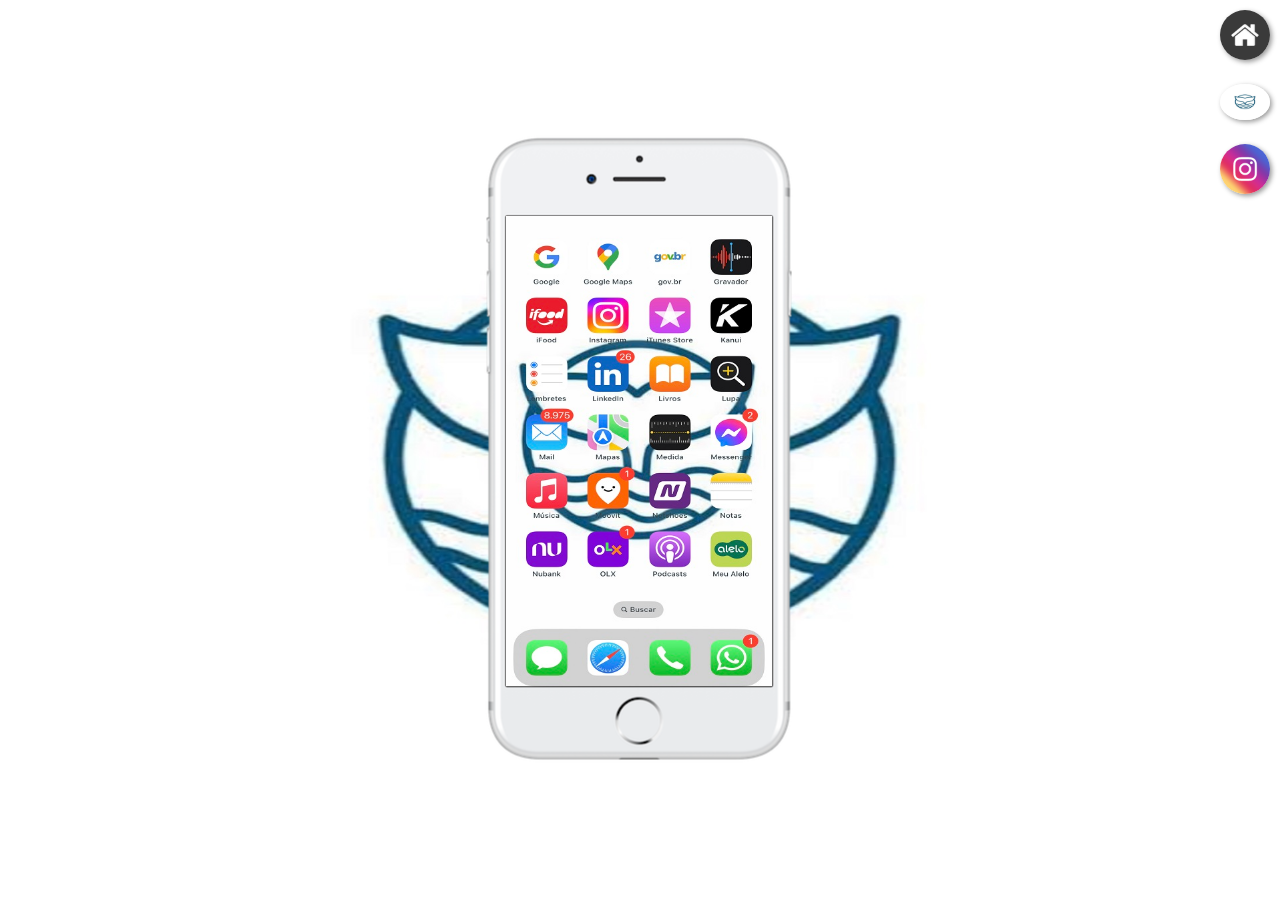
<file: index.html>
<!DOCTYPE html>
<html lang="pt-br">
<head>
    <meta charset="UTF-8">
    <meta name="viewport" content="width=device-width, initial-scale=1.0">
    <link rel="shortcut icon" href="imagens/icon.jpg" type="image/x-icon">
    <link rel="stylesheet" href="estilos/style.css">
    <title>Sereia do Cerrado</title>
</head>
<body>
    <main>
        <section id="telefone">
            <iframe src="home.html" name="tela" id="tela" frameborder="0">Seu navegado não é compatível</iframe>
        </section>
        <section id="redes-sociais">
            <a href="home.html" target="tela"><img src="imagens/logo-home.jpg" alt="home"> </a><br>
            <a href="Sitesereiadocerrado.html" target="tela"><img src="imagens/logo.JPG" alt="Sitesereiadocerrado"></a><br>
            <a href="instagram.html" target="tela"><img src="imagens/logo-instagram.jpg" alt="Instagram"></a><br>
        </section>
    </main>
</body>
</html>
</file>
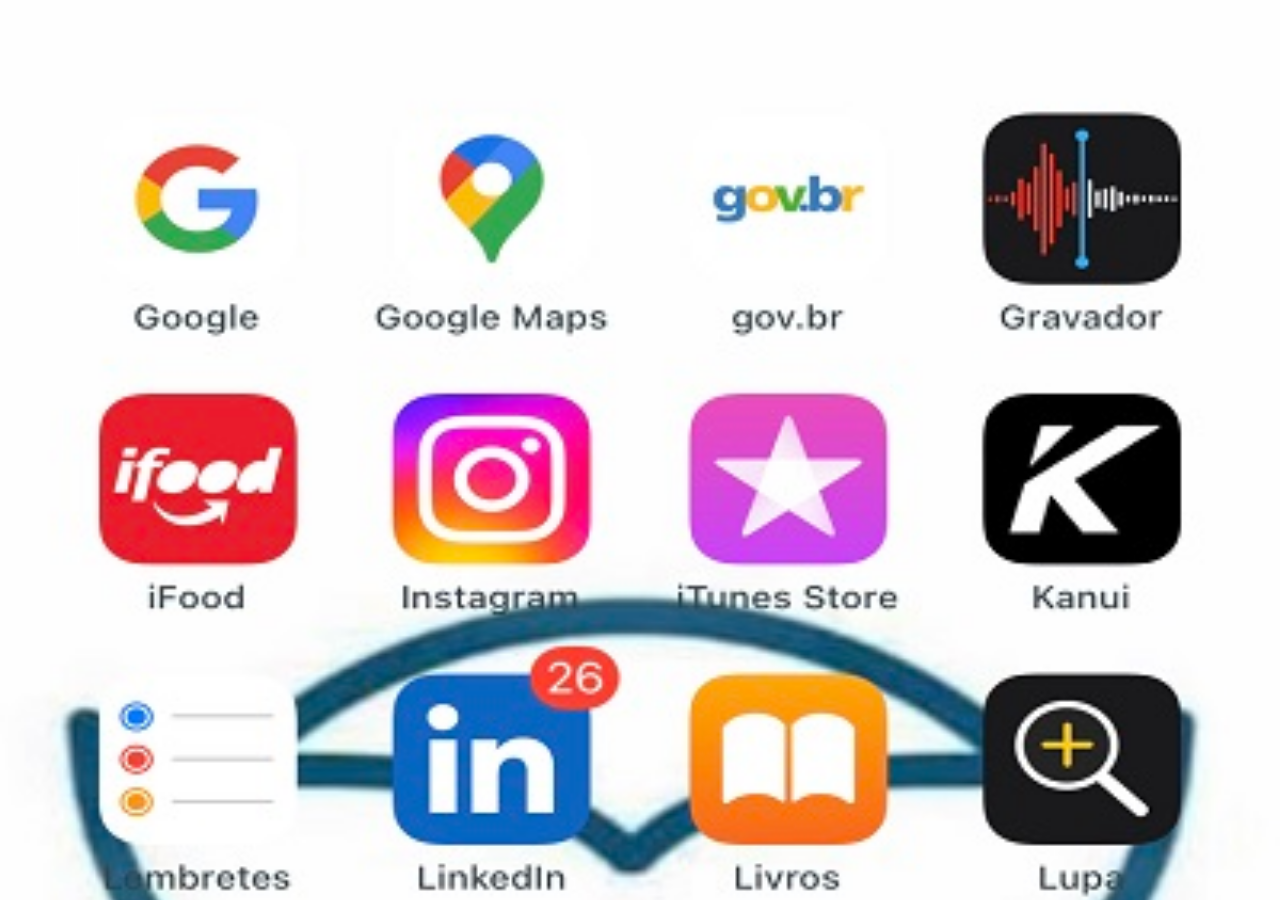
<file: home.html>
<!DOCTYPE html>
<html lang="pt-br">
<head>
    <meta charset="UTF-8">
    <meta name="viewport" content="width=device-width, initial-scale=1.0">
    <title>Home</title>
</head>
<style>
    * {
        margin: 0px;
        padding: 0px;
    }

    body {
        width: 100vw;
        height: 100vh;
        background: black url('imagens/tela.home.jpg') no-repeat top center;
        background-size: cover;
    }
</style>
<body>
  
</body>
</html>
</file>
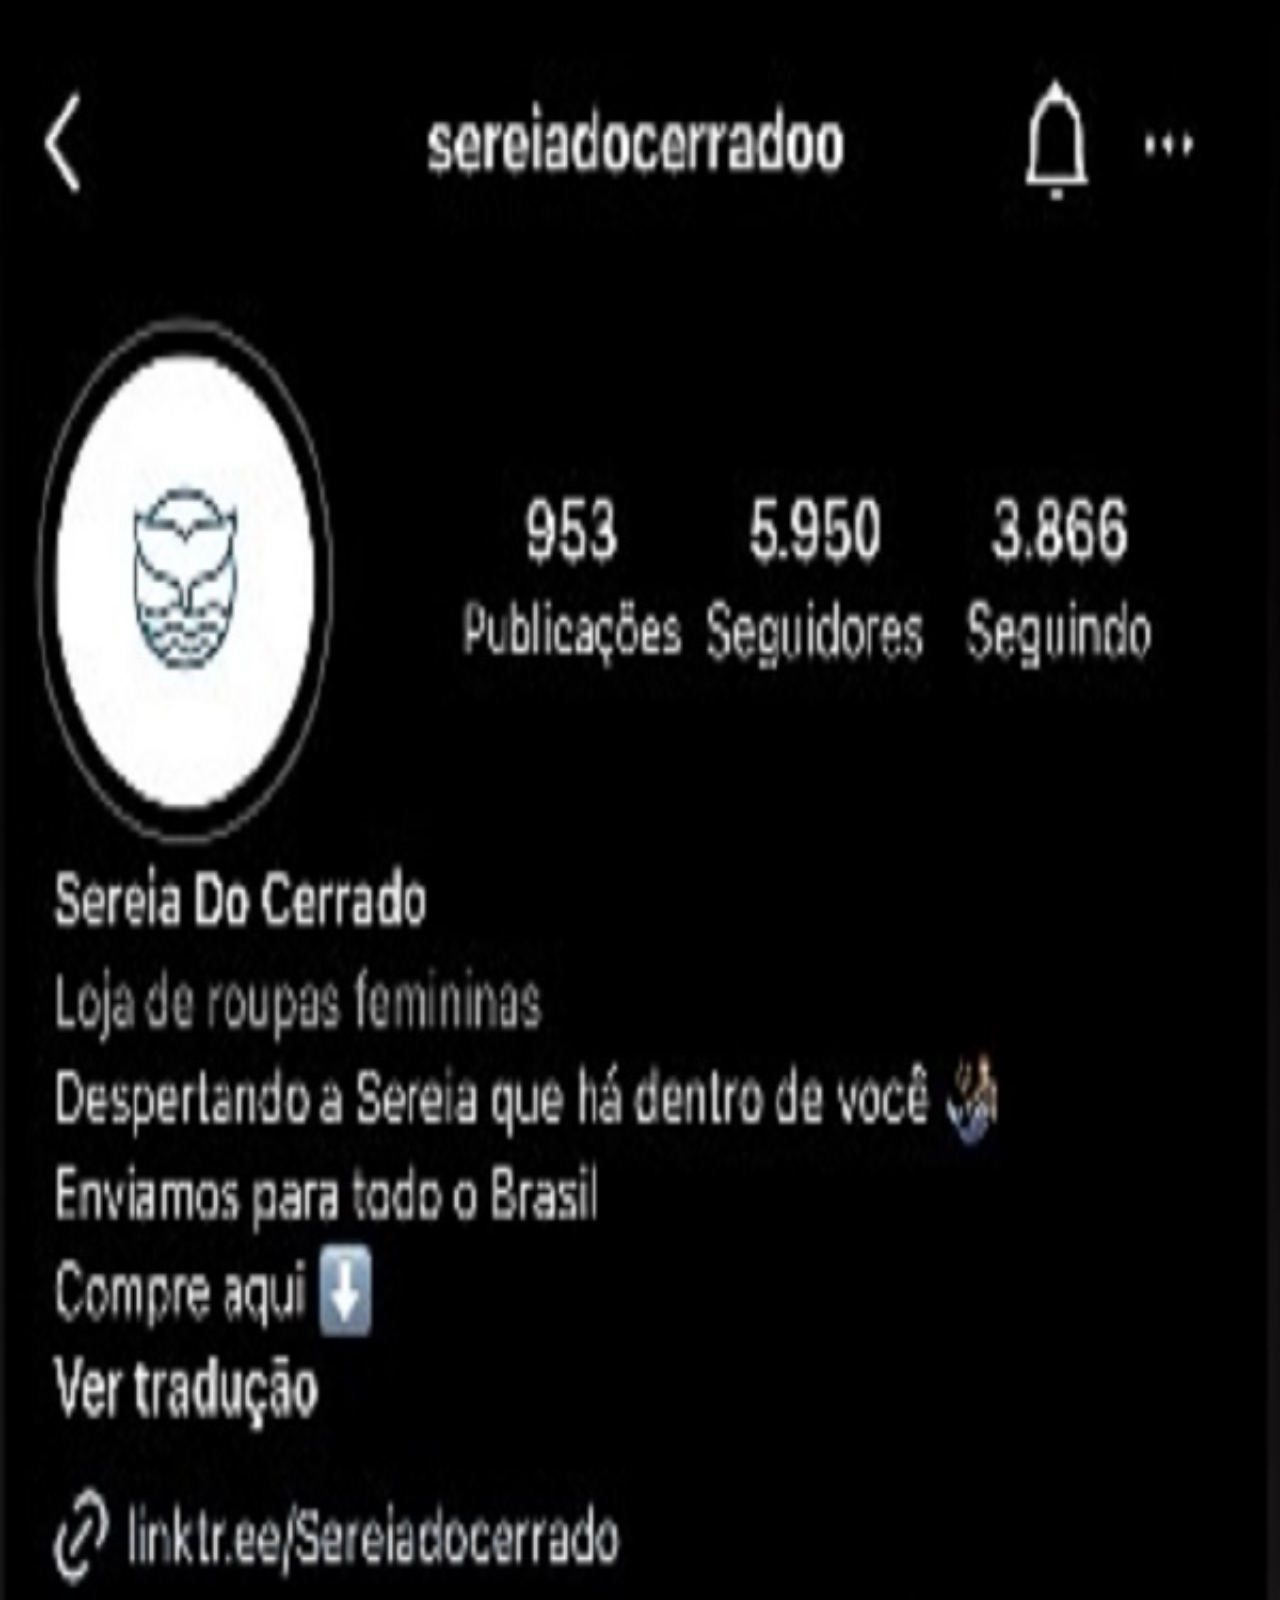
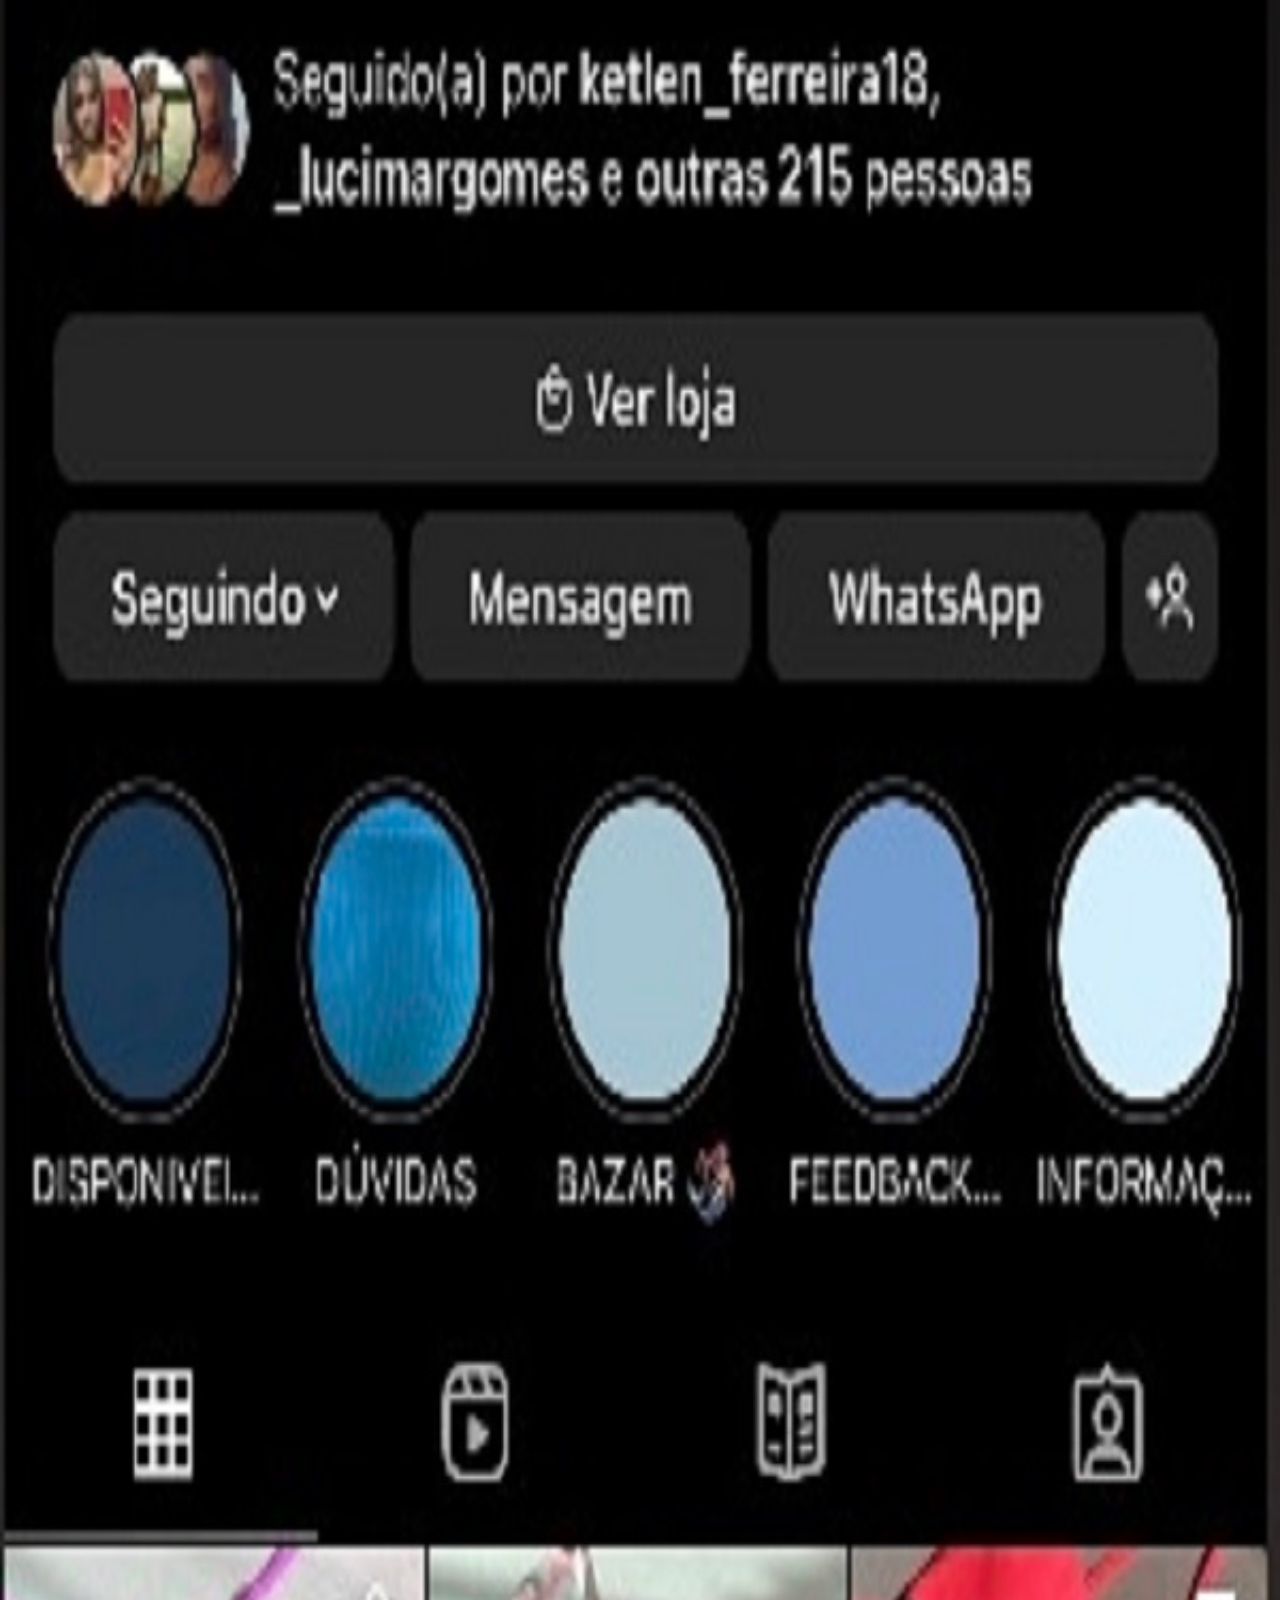
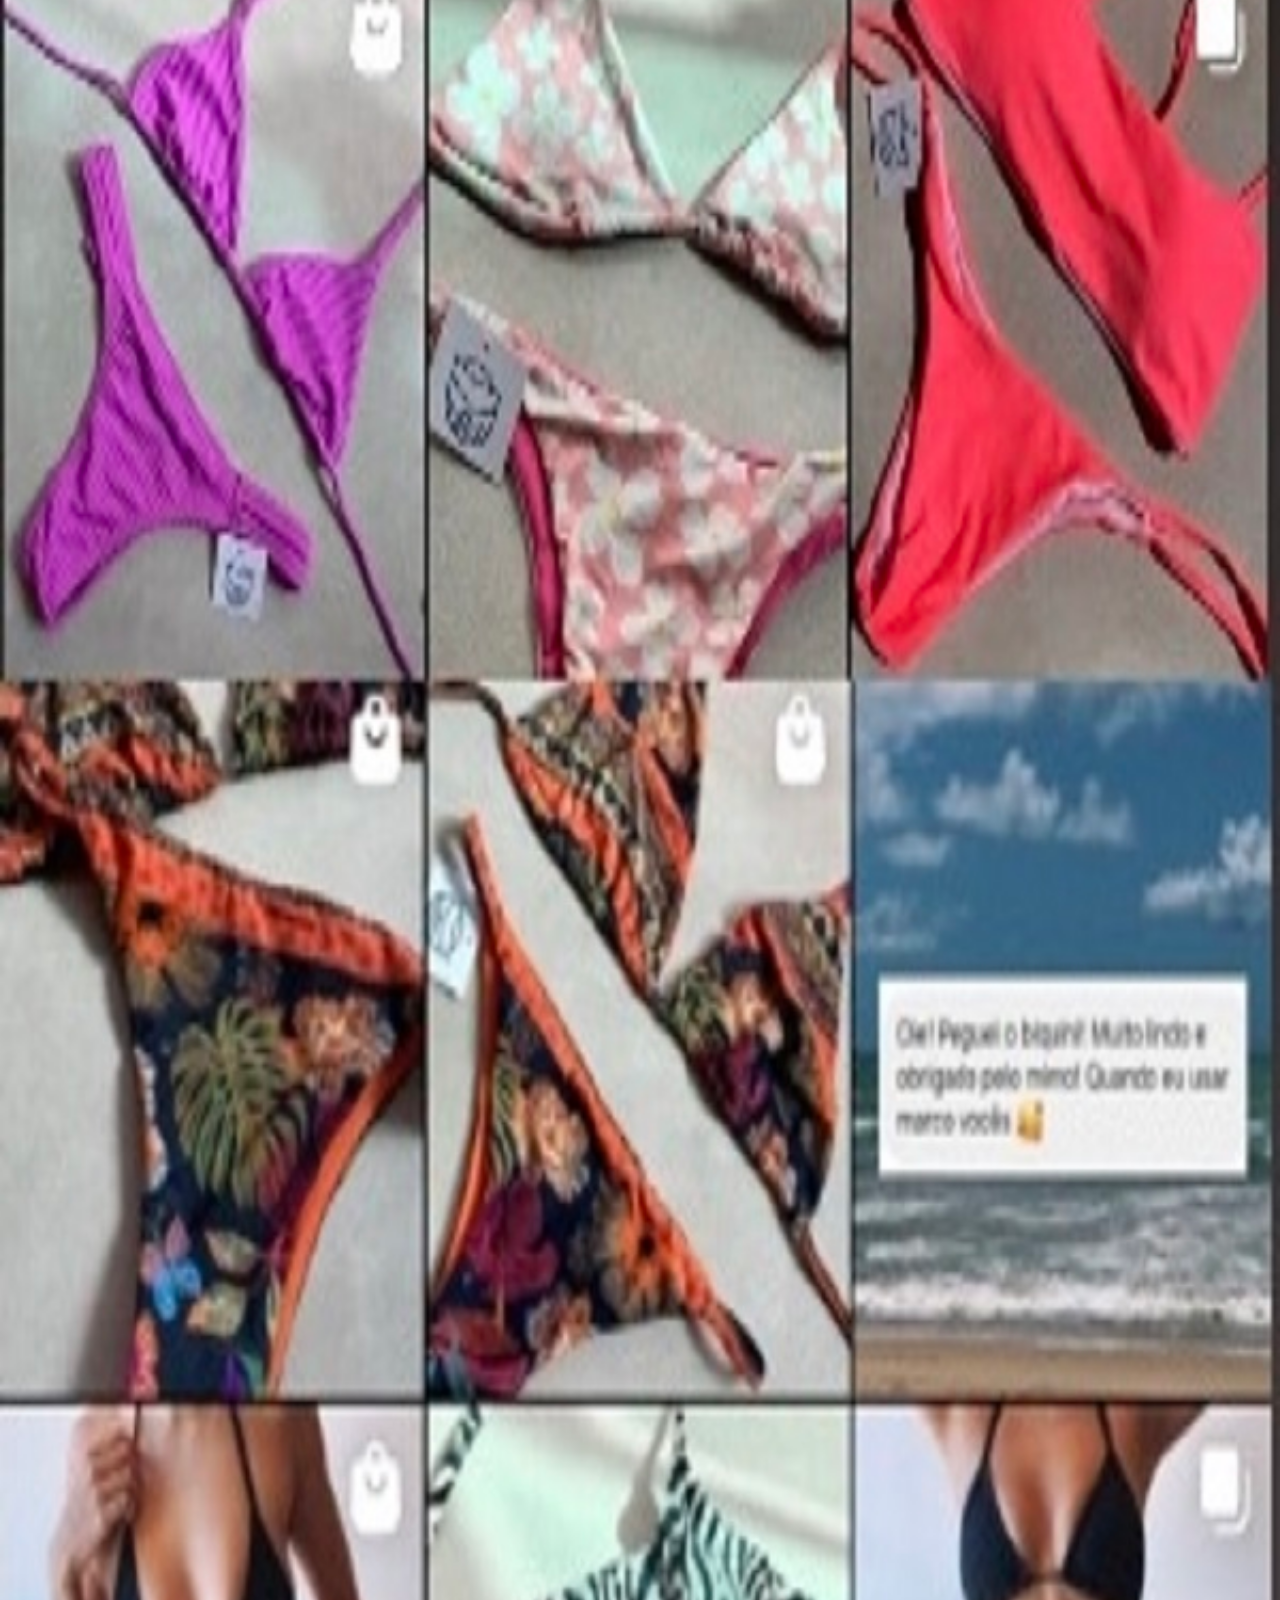
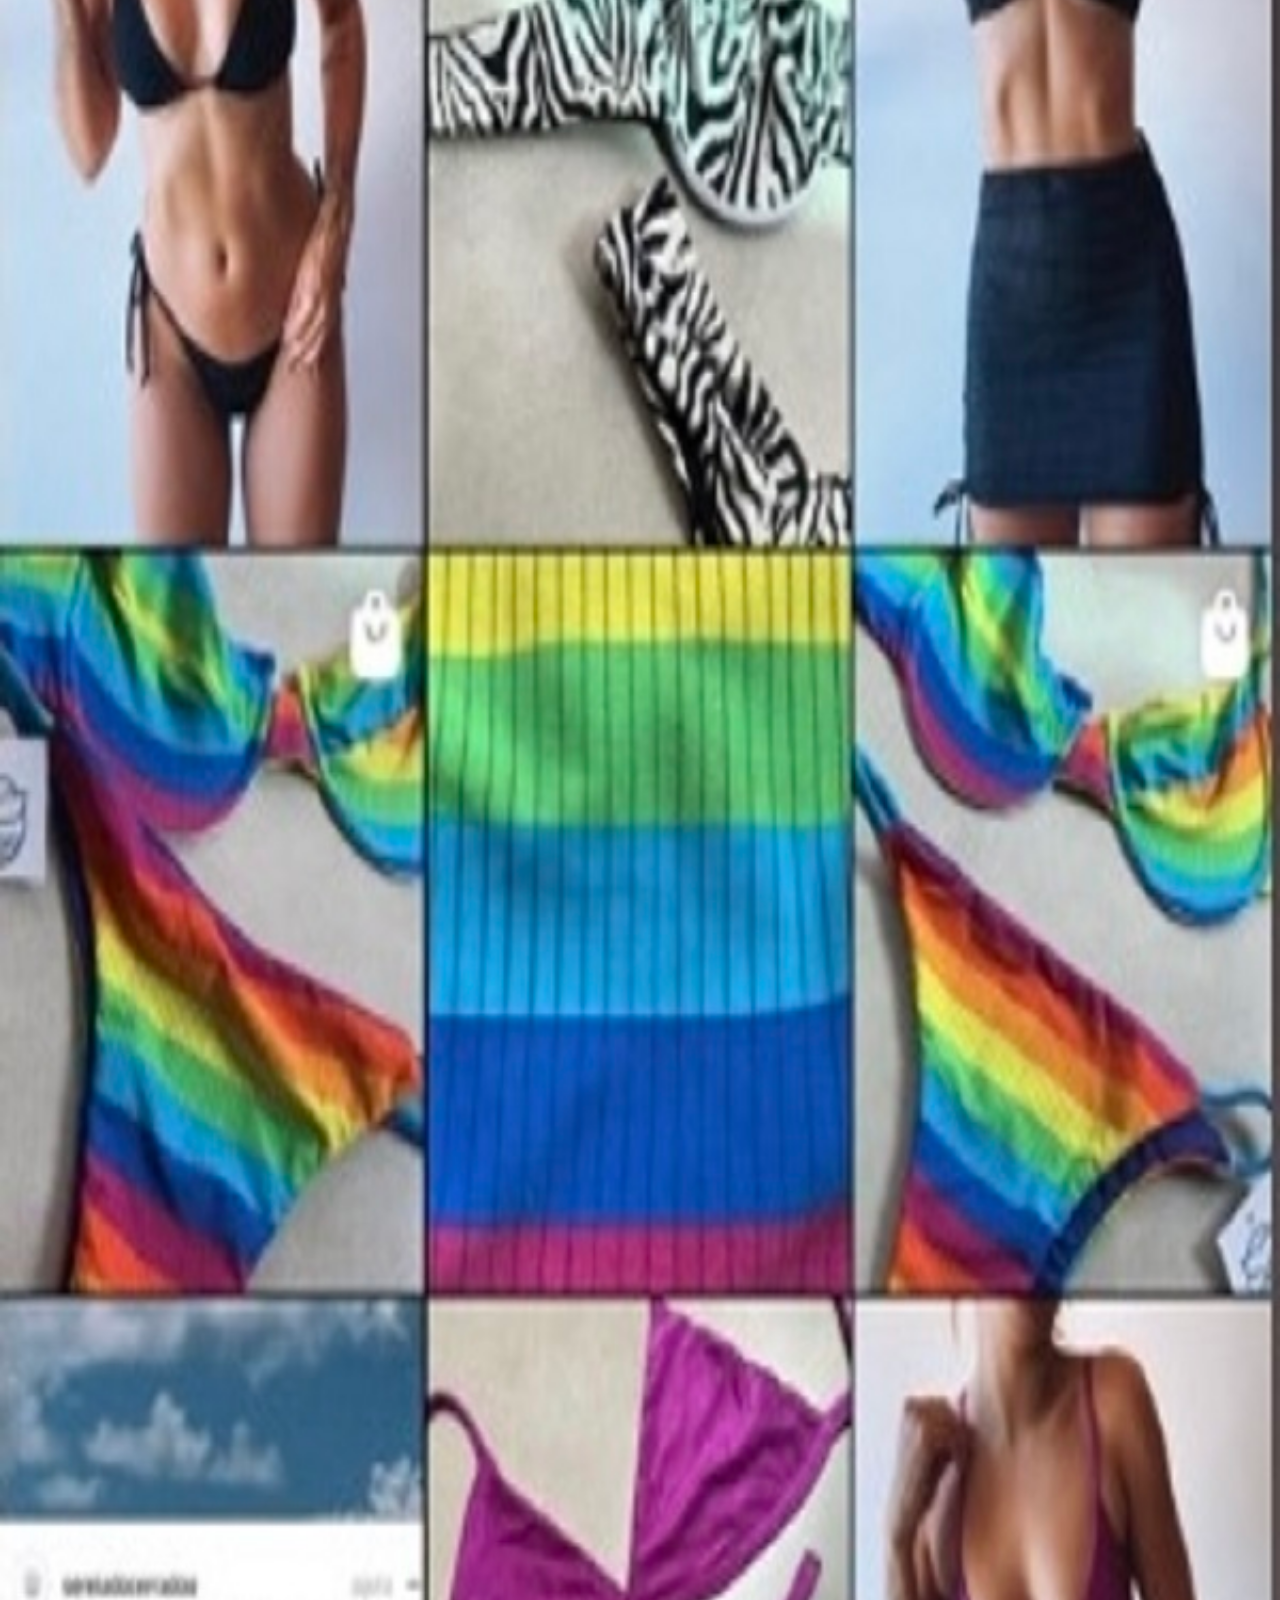
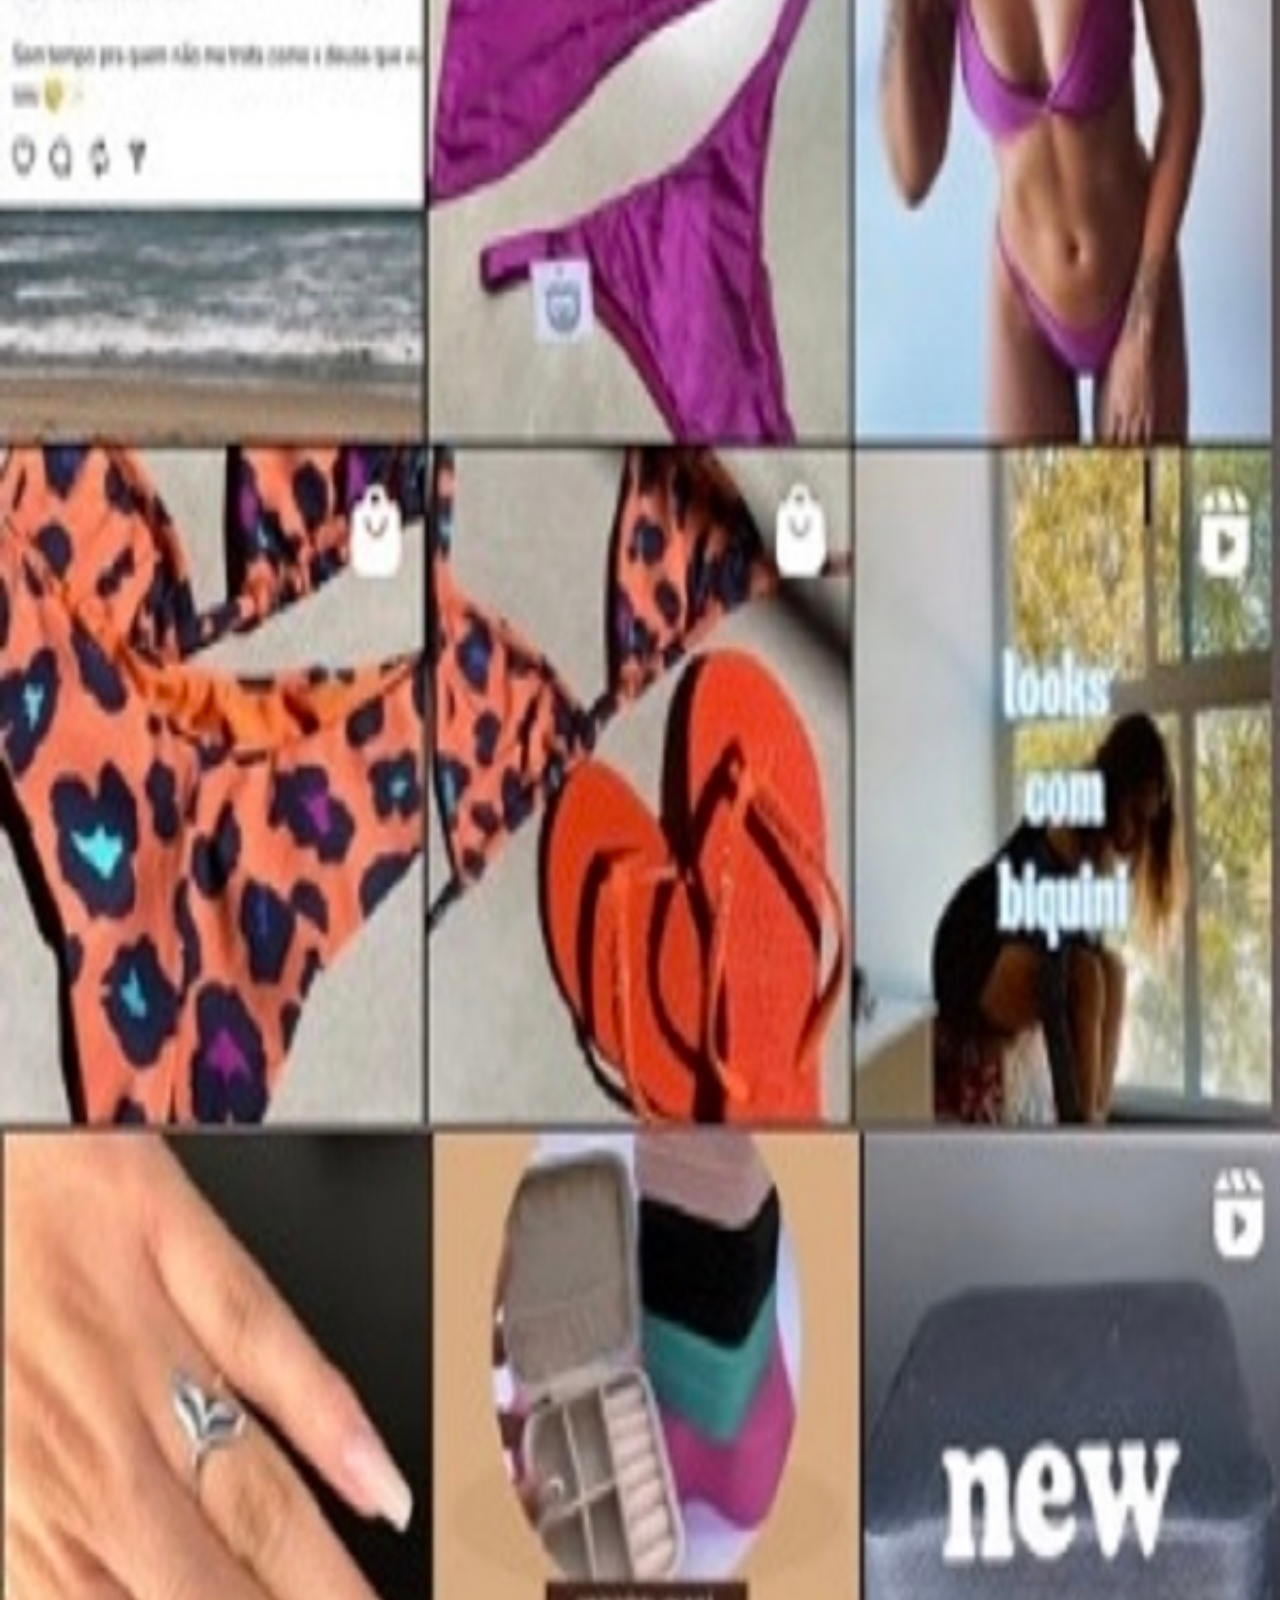
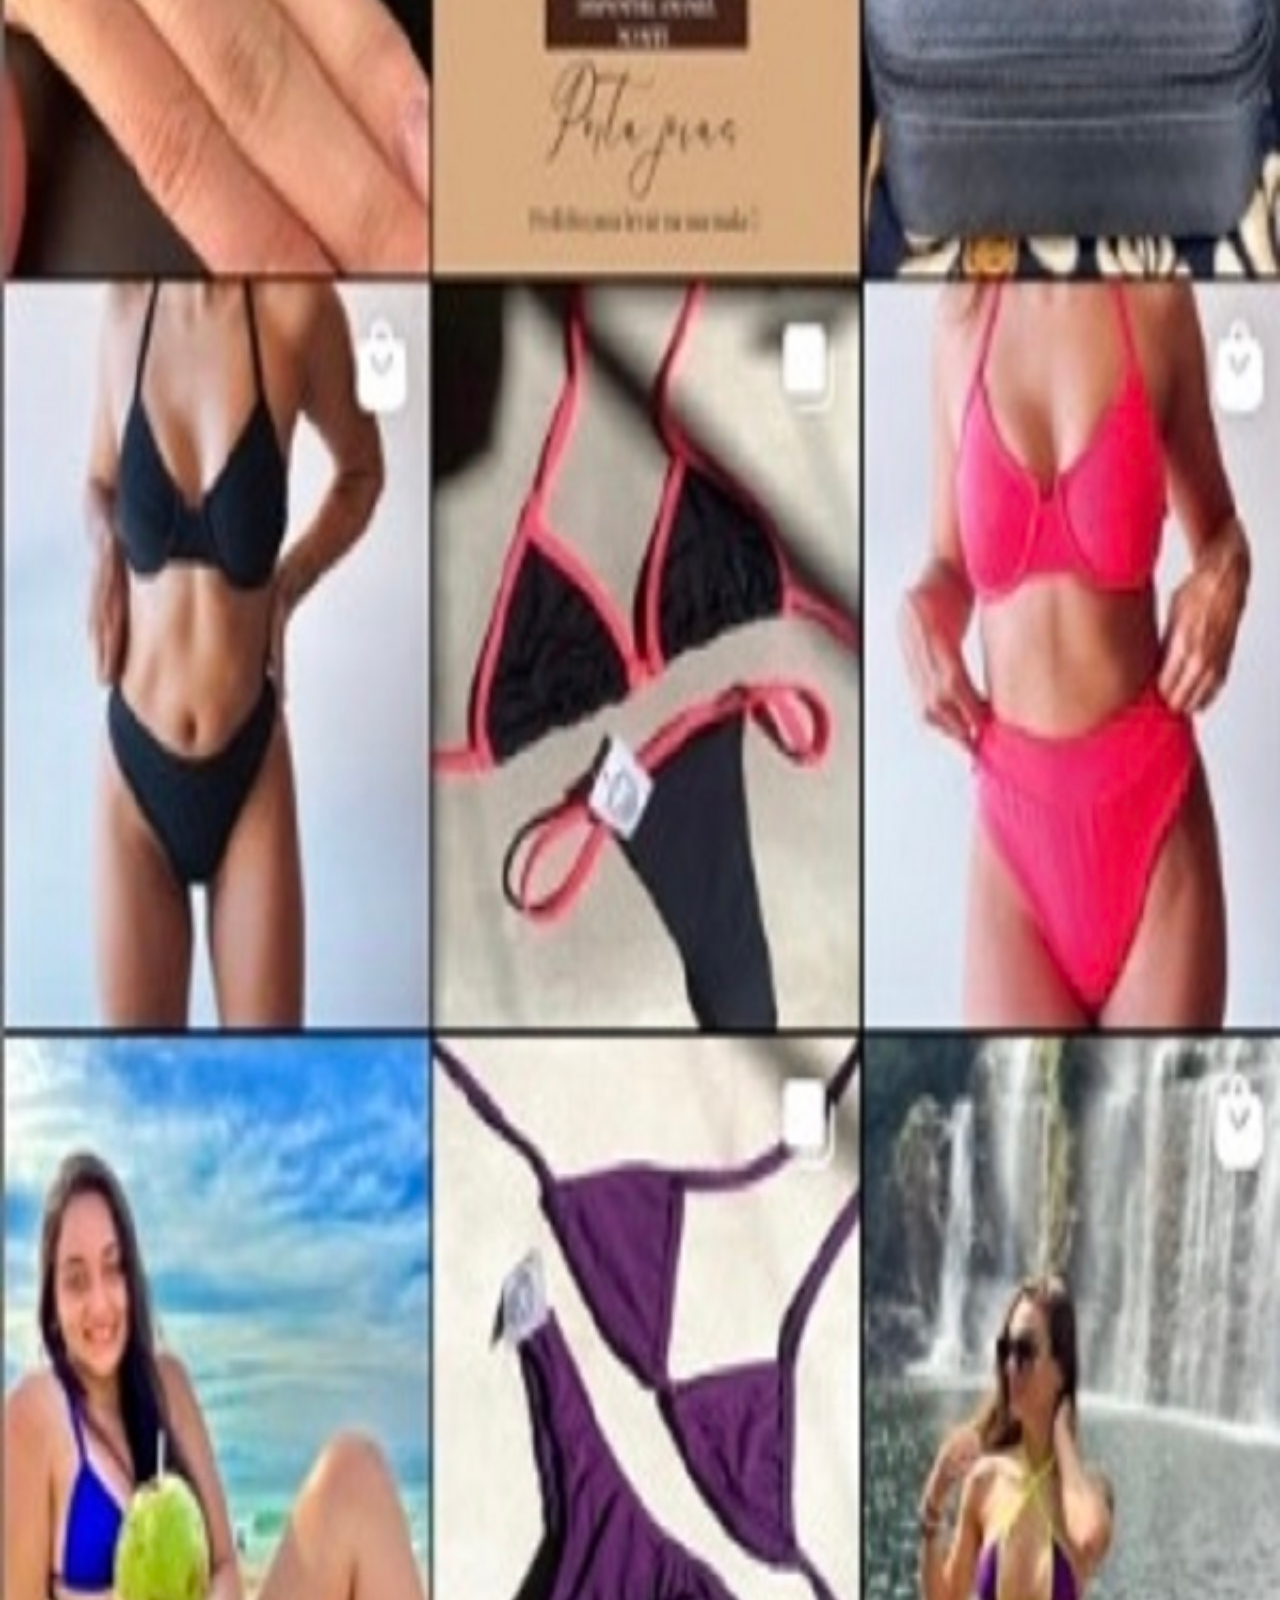
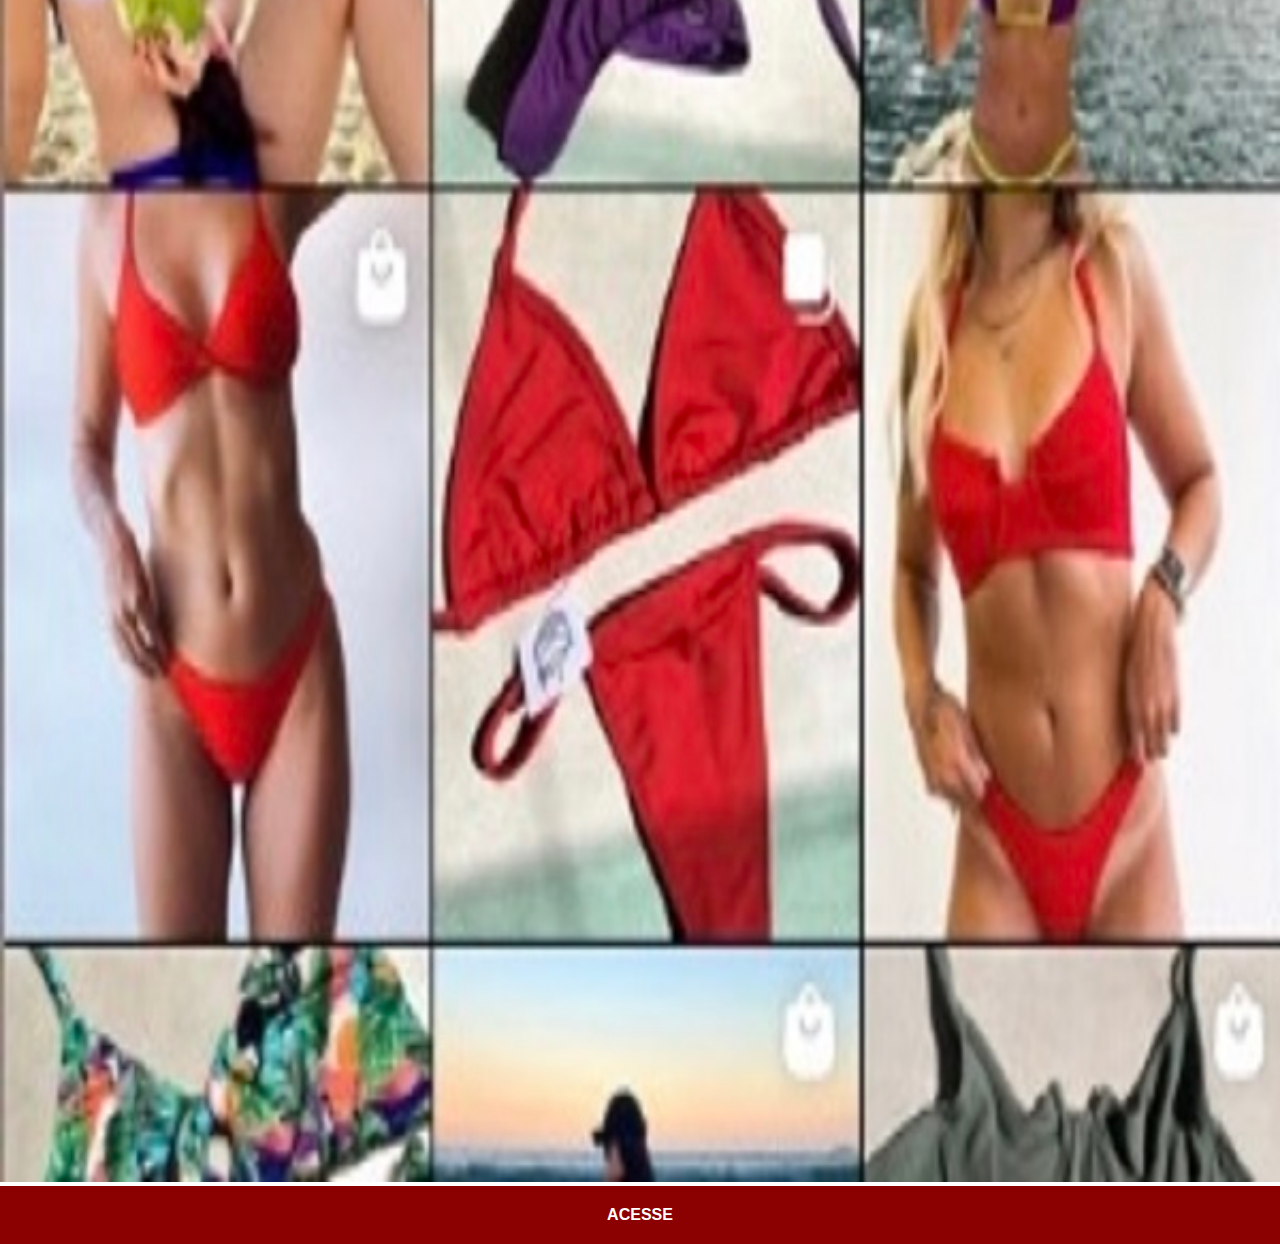
<file: instagram.html>
<!DOCTYPE html>
<html lang="pt-r">
<head>
    <meta charset="UTF-8">
    <meta name="viewport" content="width=device-width, initial-scale=1.0">
    <title>Sereia do Cerrado</title>
    <link rel="stylesheet" href="estilos/social.css">
</head>
<body>
    <img src="imagens/telainsta.jpg" alt="Instagram">
    <a href="https://instagram.com/sereiadocerradoo?igshid=MzRlODBiNWFlZA==" target="_blank">ACESSE</a>
</body>
</html>
</file>
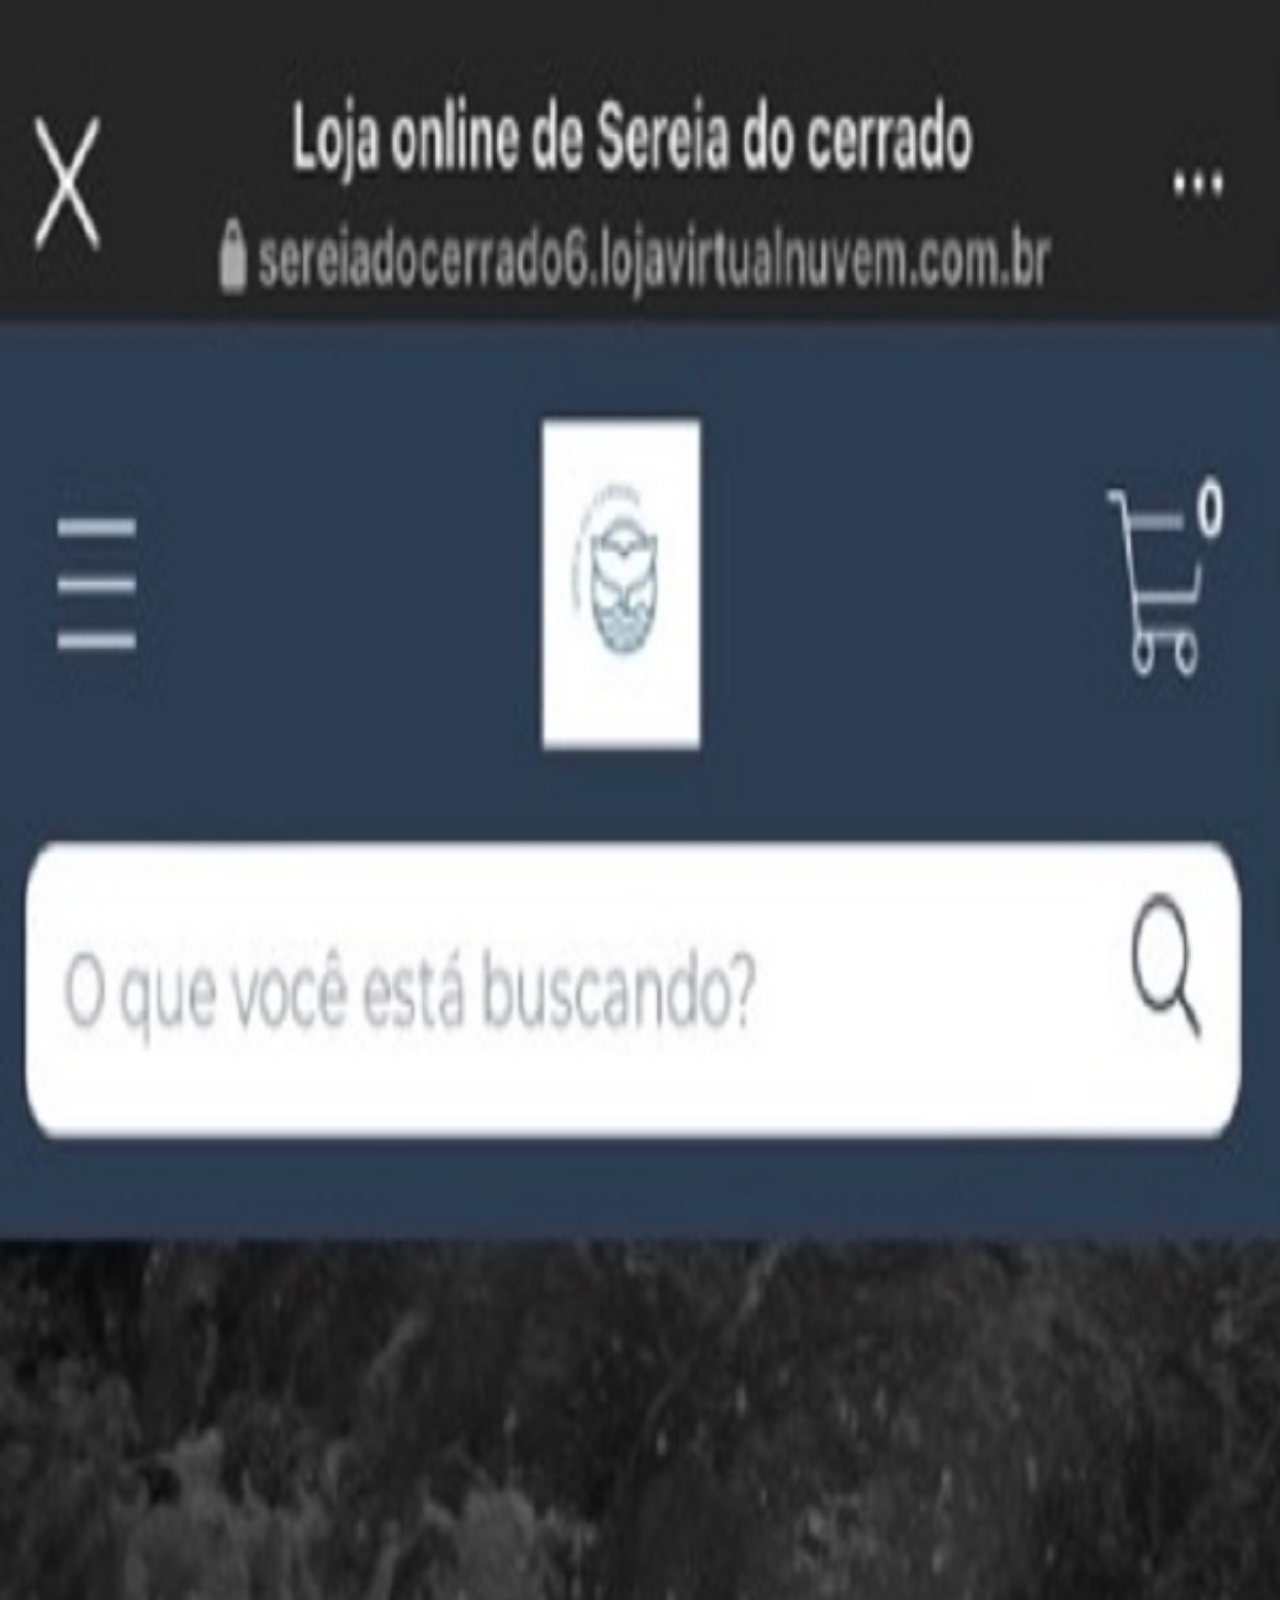
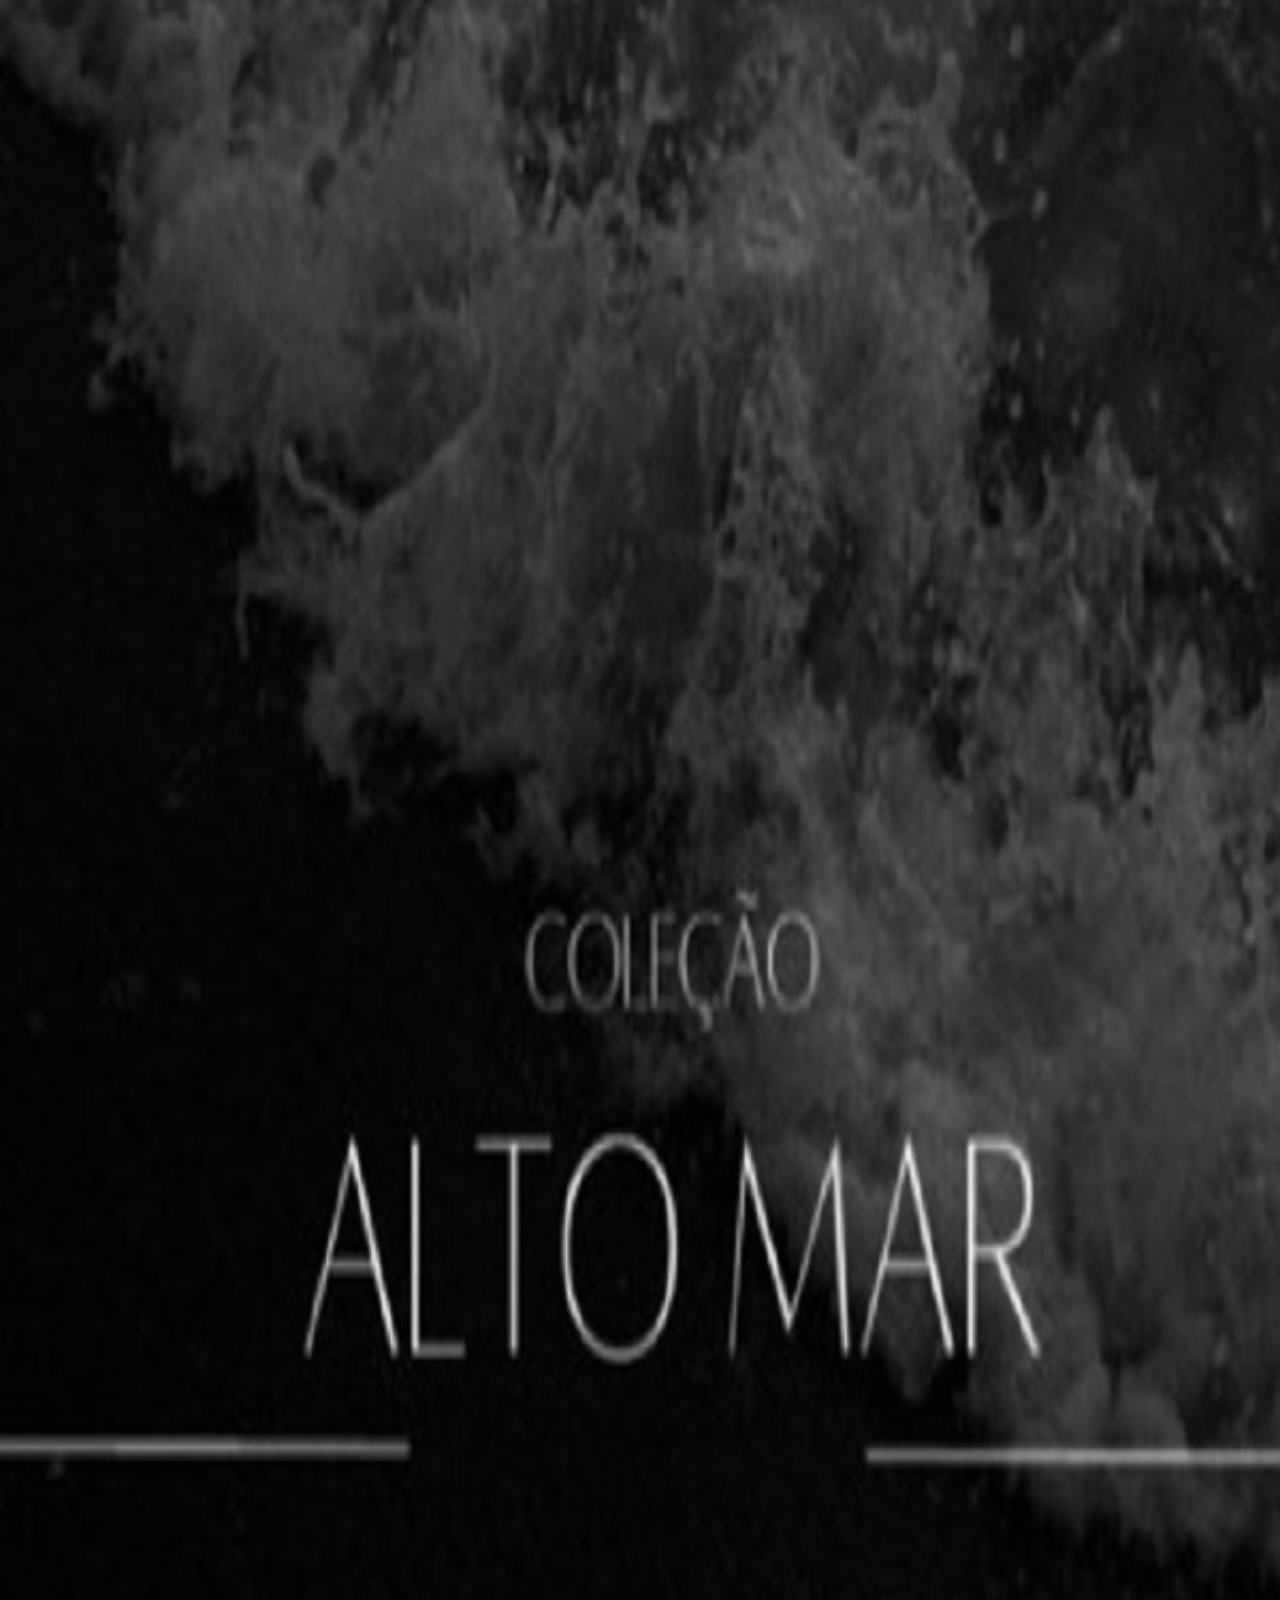
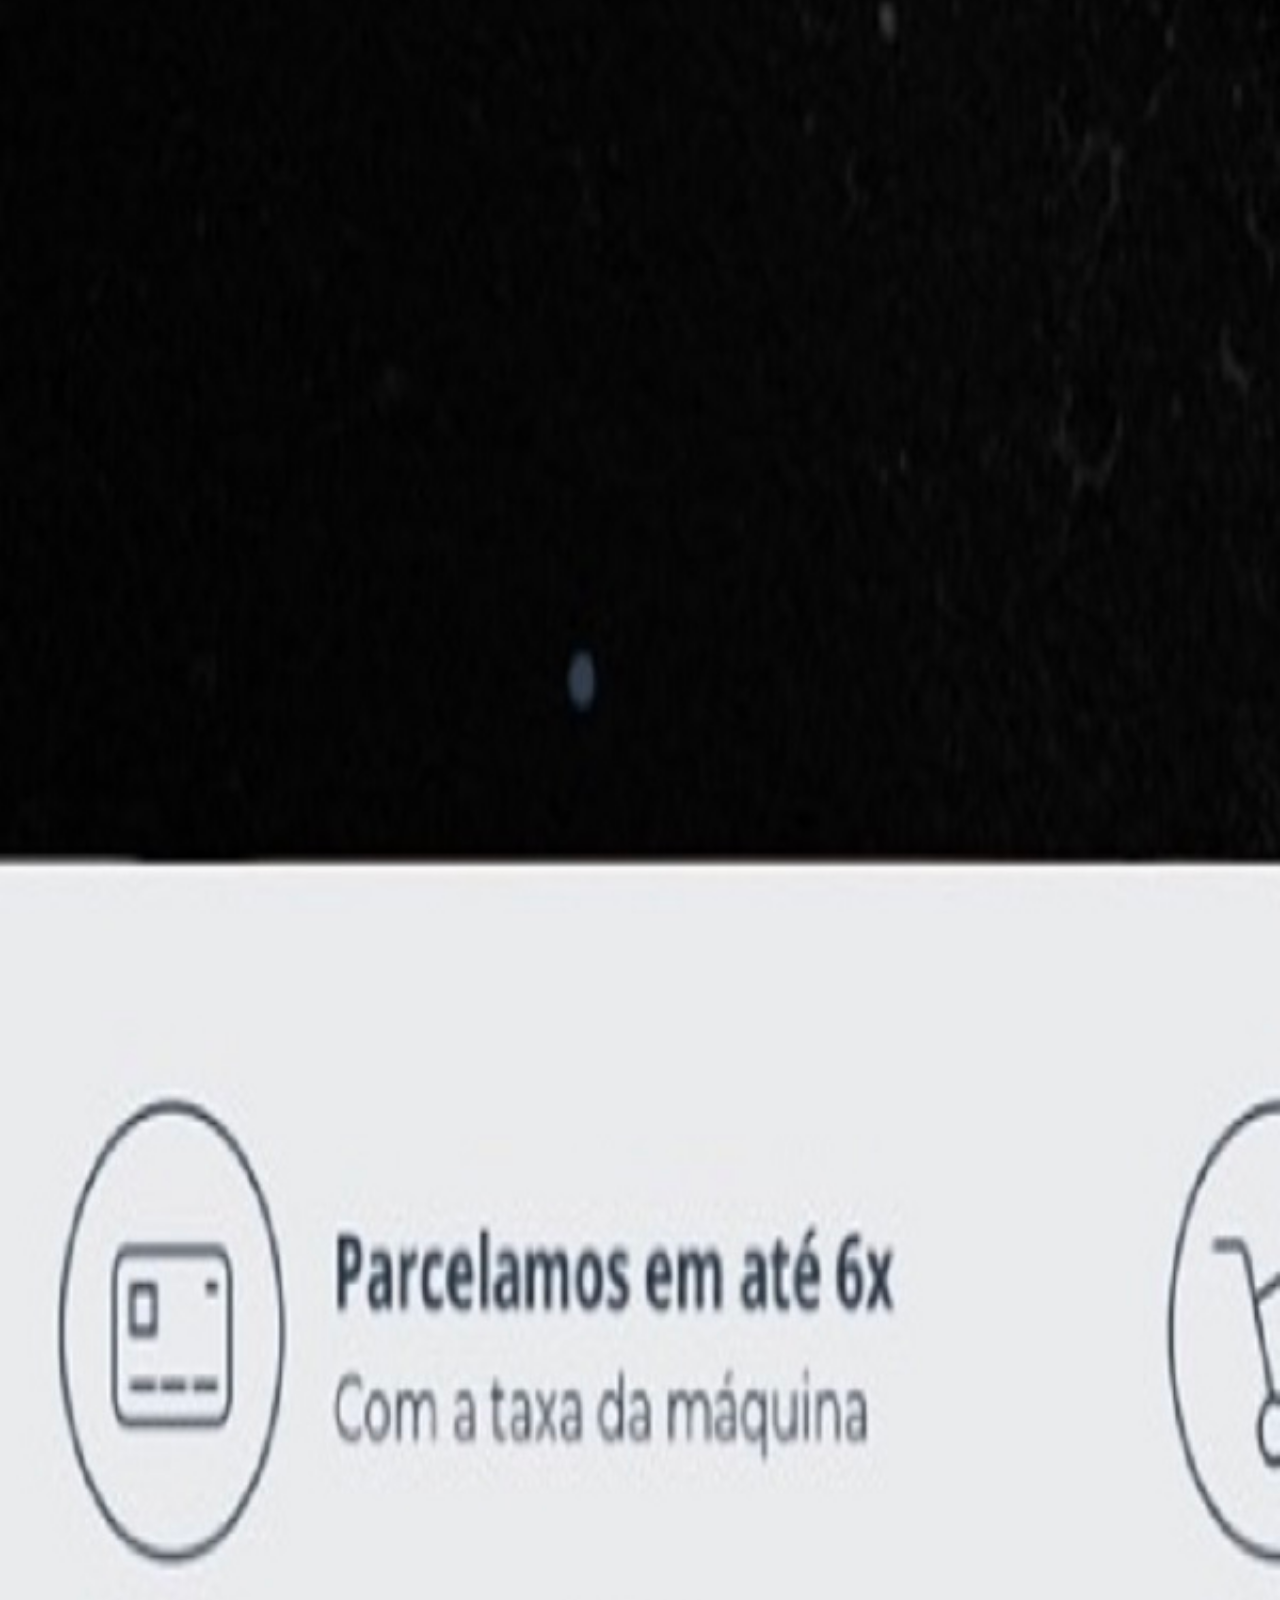
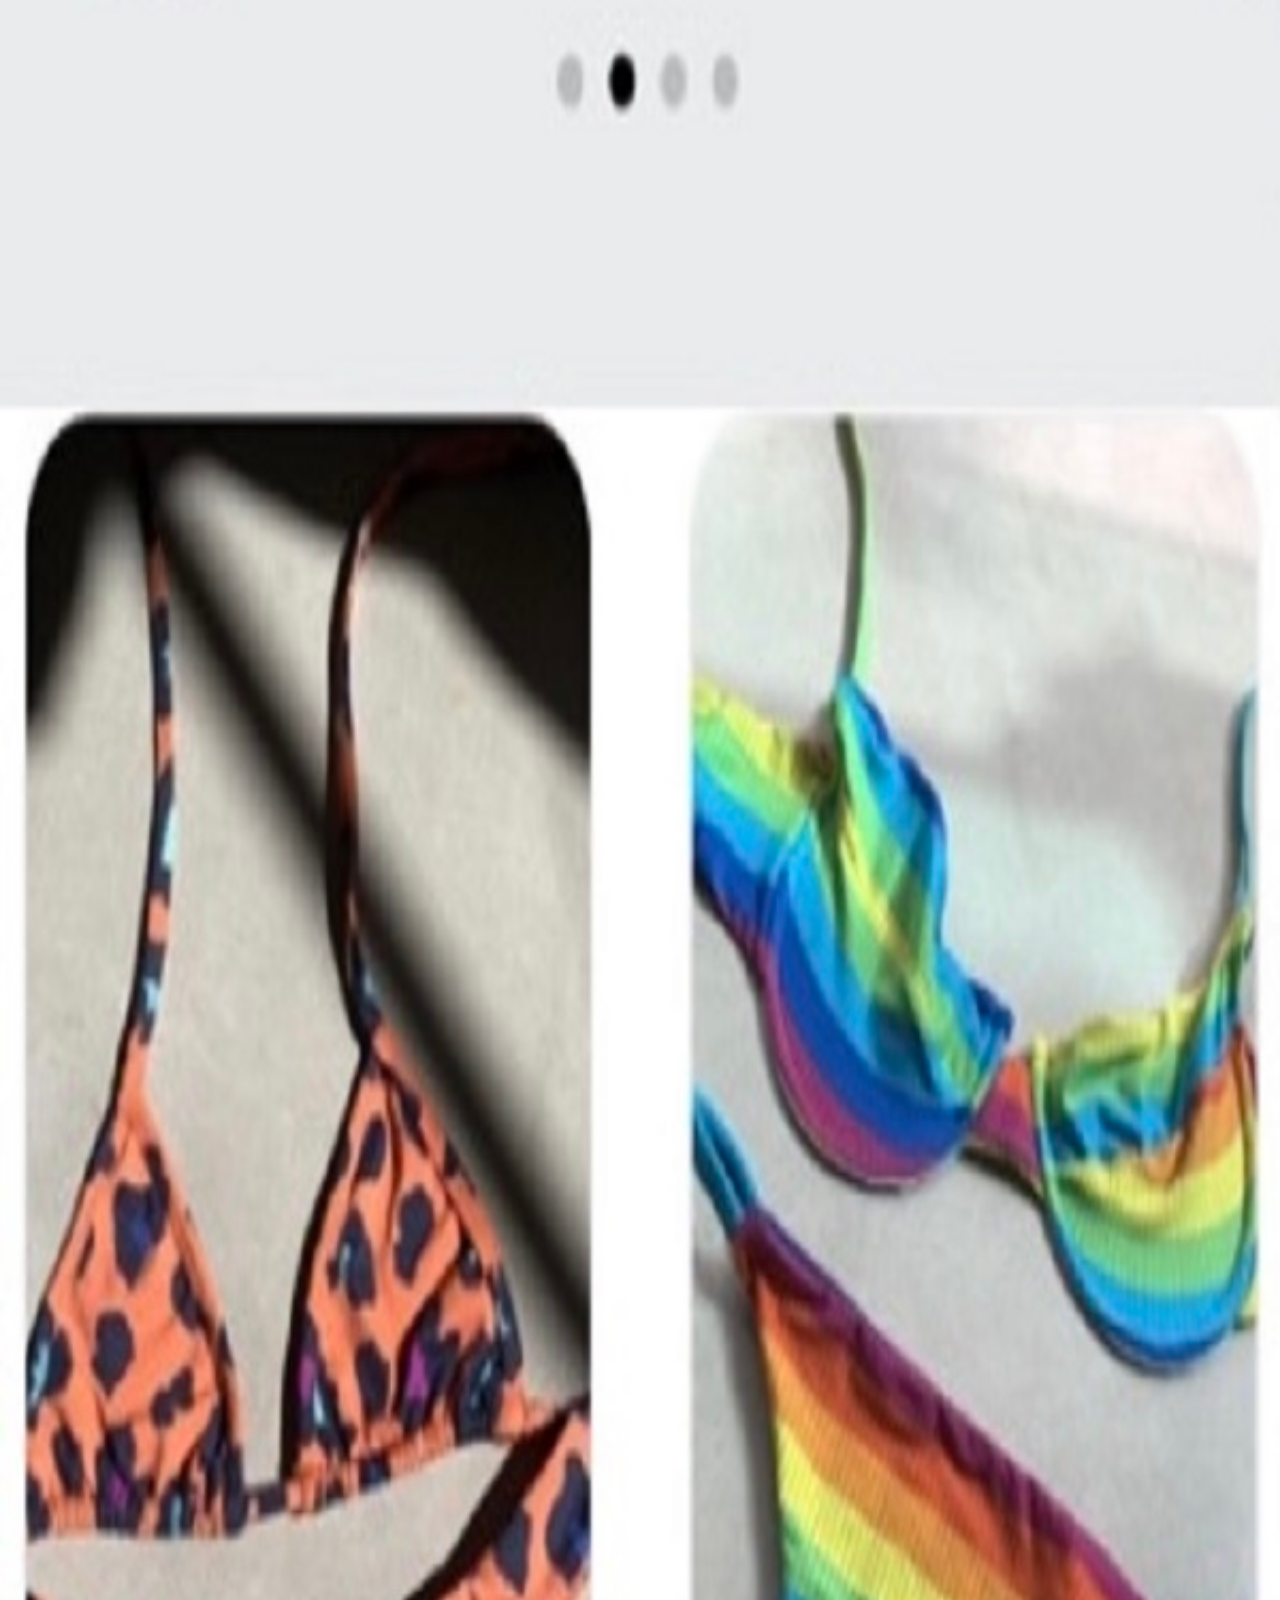
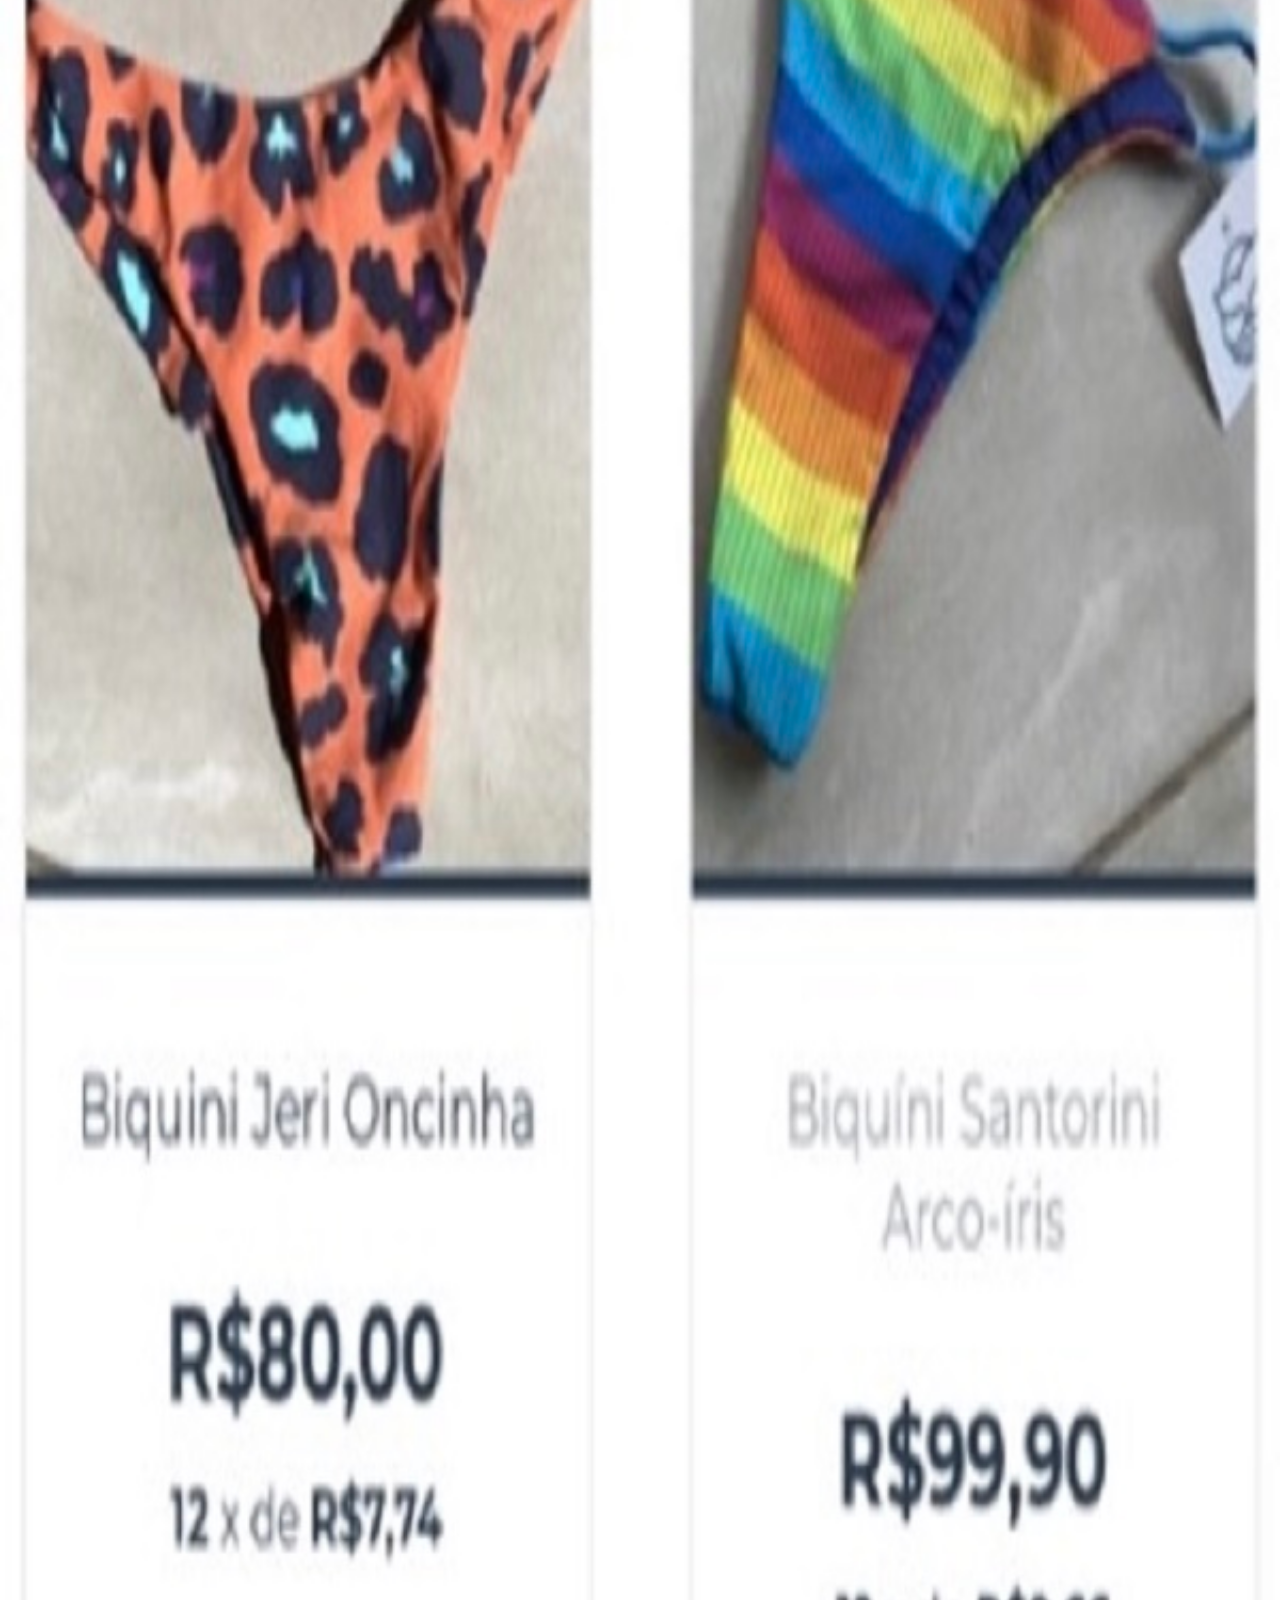
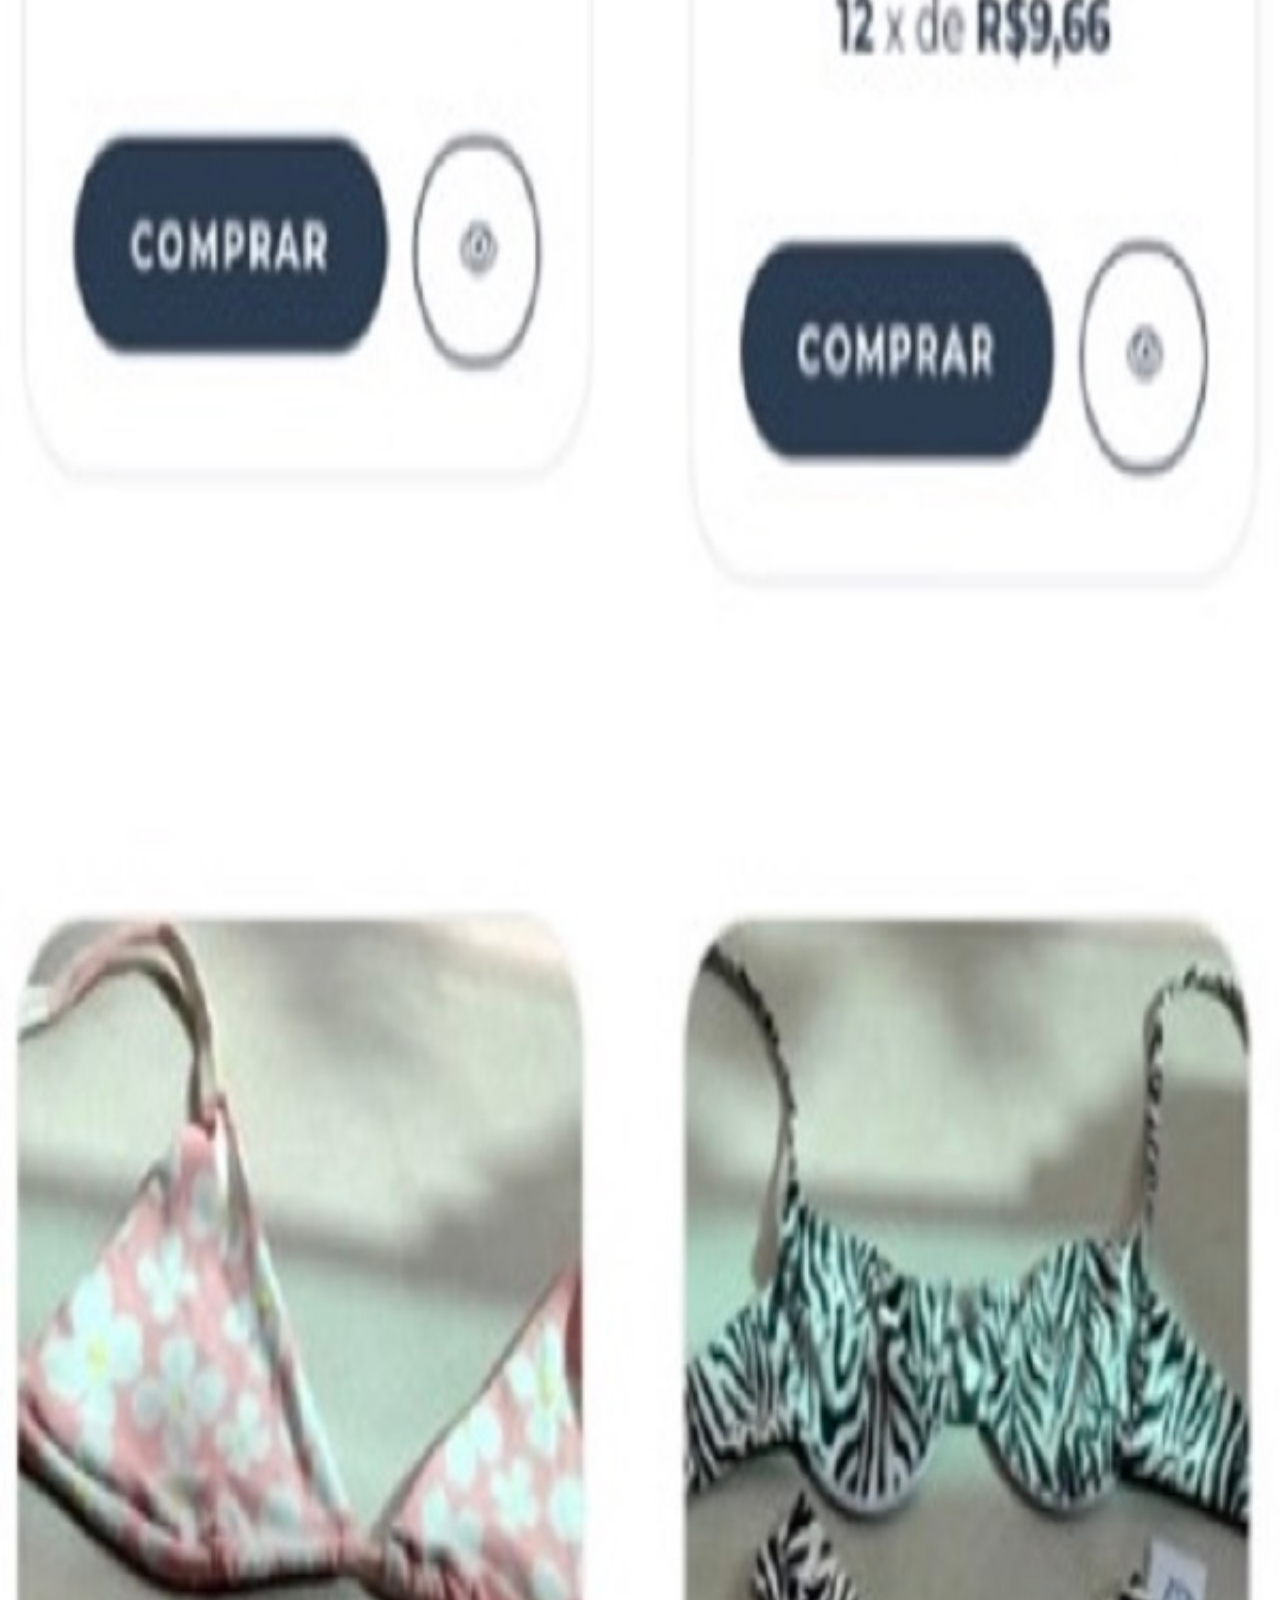
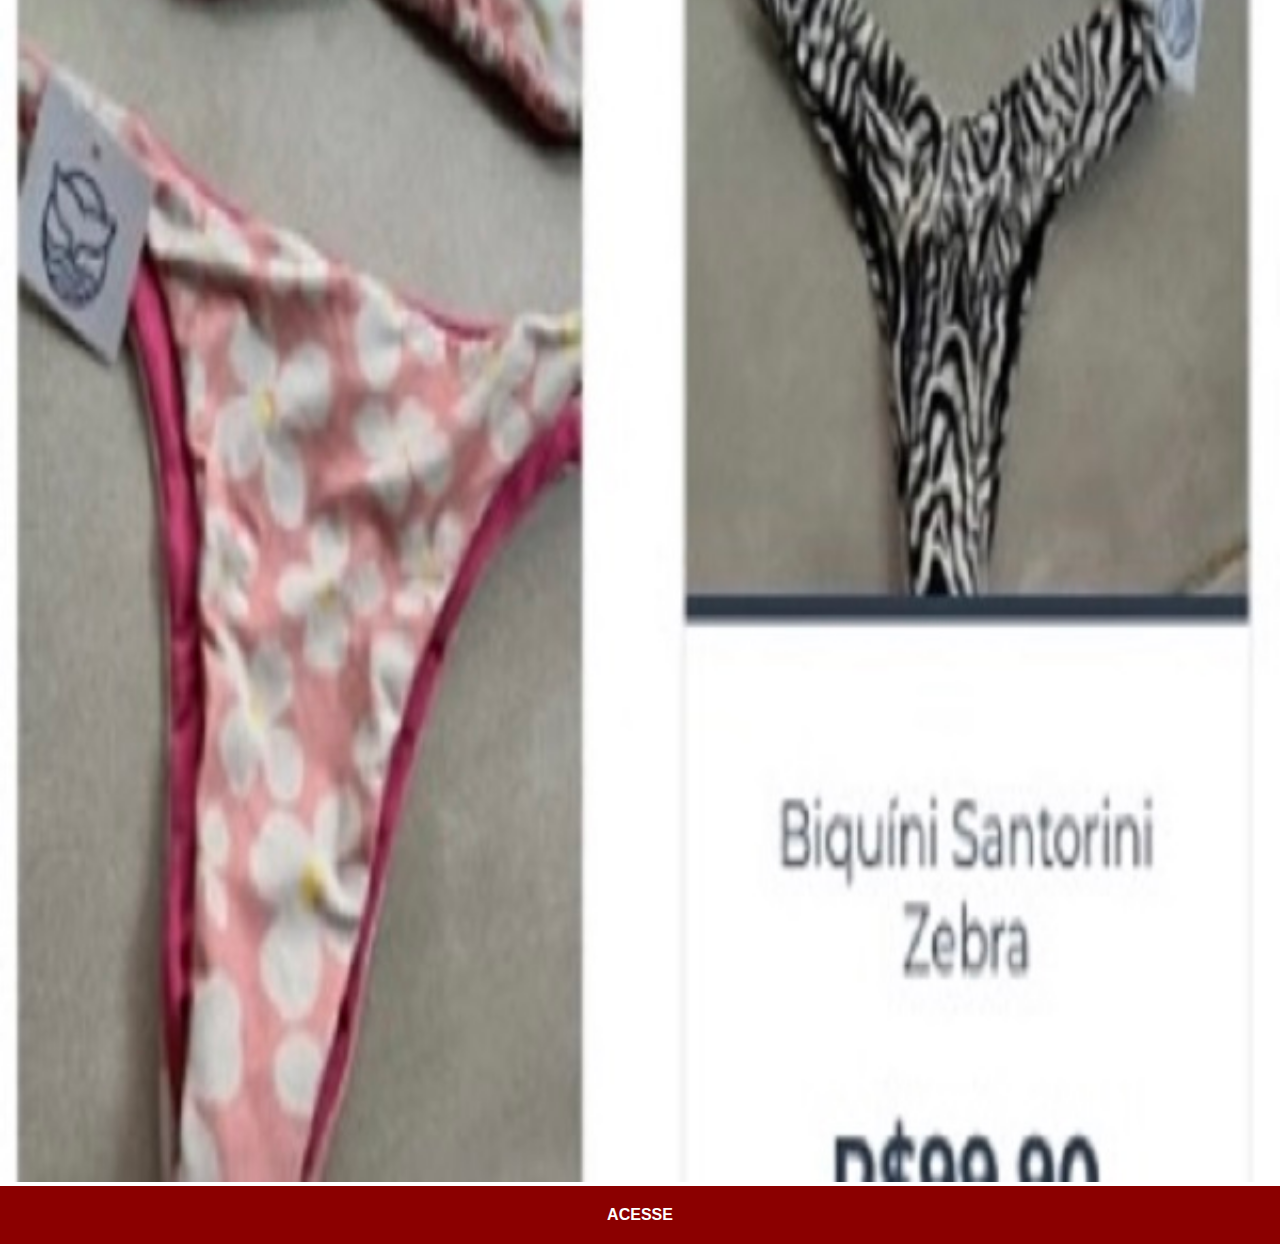
<file: Sitesereiadocerrado.html>
<!DOCTYPE html>
<html lang="pt-br">
<head>
    <meta charset="UTF-8">
    <meta name="viewport" content="width=device-width, initial-scale=1.0">
    <title>Sereia do Cerrado</title>
    <link rel="stylesheet" href="estilos/social.css">
</head>
<body>
    <img src="imagens/telasite.jpg" alt="Sereia do Cerrado">
    <a href="https://sereiadocerrado6.lojavirtualnuvem.com.br/" target="_blank">ACESSE</a>
</body>
</html>
</file>
<file: estilos/style.css>
@charset "UTF-8";

*{
    margin: 0px;
    padding: 0px;
    font-family: Arial, Helvetica, sans-serif;
}

html,body {
    height: 100vh;
    width: 100vw;
    background-color: black;
}

body {
    background:url('../imagens/logo.JPG') no-repeat top center;
    background-size: cover;
    background-attachment: fixed;
}

main {
    height: 100vh;
    position: relative;
}

section#telefone {
    position: absolute;
    top: 50%;
    left: 50%;
    transform: translate(-50%, -50%);
    height: 629px;
    width: 313px;
    background-color: blue;
    background: url('../imagens/frame-iphone.png') no-repeat;
}

iframe#tela {
    position: relative;
    top: 80px;
    left: 22px;
    width: 267px;
    height: 471px;
}


section#redes-sociais {
    text-align: right;
}

section#redes-sociais img {
    width: 50px;
    margin: 10px;
    border-radius: 50%;
    box-shadow: 2px 2px 5px rgba(0, 0, 0, 0.404);
    box-sizing: border-box;
}

section#redes-sociais img:hover {
    border: 2px solid rgba(255, 255, 255, 0.637);
    transform: translate(-3px, -3px);
    box-shadow: 5px 5px 10px black;
    transition: tranform .5s;
}
</file>
<file: estilos/social.css>
@charset "UTF-8";

*{
    margin: 0px;
    padding: 0px;
    font-family: Arial, Helvetica, sans-serif;
}

::-webkit-scrollbar {
    width: 0px;
    height: 0px;
}

img {
    width: 100vw;
}

a {
    display: block;
    background-color: darkred;
    color: white;
    padding: 20px;
    text-align: center;
    font-weight: bolder;
    text-decoration: none;
}

a:hover{
    background-color: red;
}
</file>
